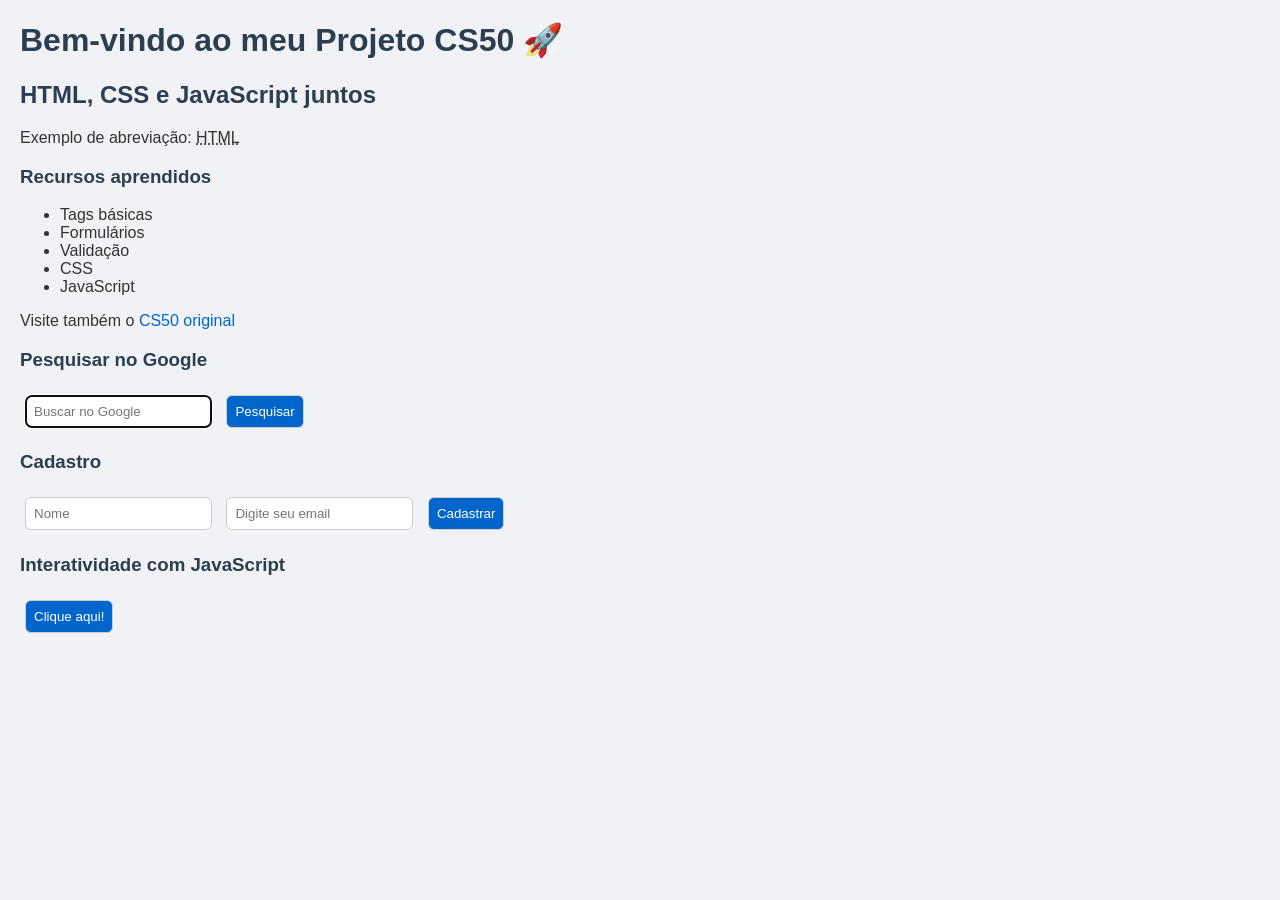
<file: Week 8/index.html>
<!DOCTYPE html>
<html lang="pt-br">
<head>
    <meta charset="UTF-8">
    <meta http-equiv="X-UA-Compatible" content="IE=edge">
    <meta name="viewport" content="width=device-width, initial-scale=1.0">
    <meta name="description" content="Exemplo prático com HTML, CSS e JS - Aula CS50">
    <meta name="keywords" content="cs50, html, css, javascript, aprendizado">
    <meta name="author" content="Raquel Nascimento">

    <title>Projeto CS50</title>
    <link rel="stylesheet" href="css/style.css">
</head>
<body>
    <!-- Cabeçalhos -->
    <h1>Bem-vindo ao meu Projeto CS50 🚀</h1>
    <h2>HTML, CSS e JavaScript juntos</h2>

    <!-- Abreviação -->
    <p>Exemplo de abreviação: <abbr title="Linguagem de Marcação de Hipertexto">HTML</abbr></p>

    <!-- Lista -->
    <h3>Recursos aprendidos</h3>
    <ul>
        <li>Tags básicas</li>
        <li>Formulários</li>
        <li>Validação</li>
        <li>CSS</li>
        <li>JavaScript</li>
    </ul>

    <!-- Link -->
    <p>Visite também o <a href="https://cs50.harvard.edu/x/" target="_blank">CS50 original</a></p>

    <!-- Formulário simples -->
    <h3>Pesquisar no Google</h3>
    <form action="https://www.google.com/search" method="get">
        <input autocomplete="off" autofocus name="q" placeholder="Buscar no Google" type="search">
        <button>Pesquisar</button>
    </form>

    <!-- Validação com regex -->
    <h3>Cadastro</h3>
    <form id="cadastroForm">
        <input type="text" name="nome" placeholder="Nome" required>
        <input name="email" type="email" pattern=".+@.+\..+" placeholder="Digite seu email" required>
        <button type="submit">Cadastrar</button>
    </form>

    <!-- Botão para interatividade JS -->
    <h3>Interatividade com JavaScript</h3>
    <button onclick="mostrarMensagem()">Clique aqui!</button>
    <p id="mensagem"></p>

    <!-- Conexão com JS -->
    <script src="js/script.js"></script>
</body>
</html>
</file>
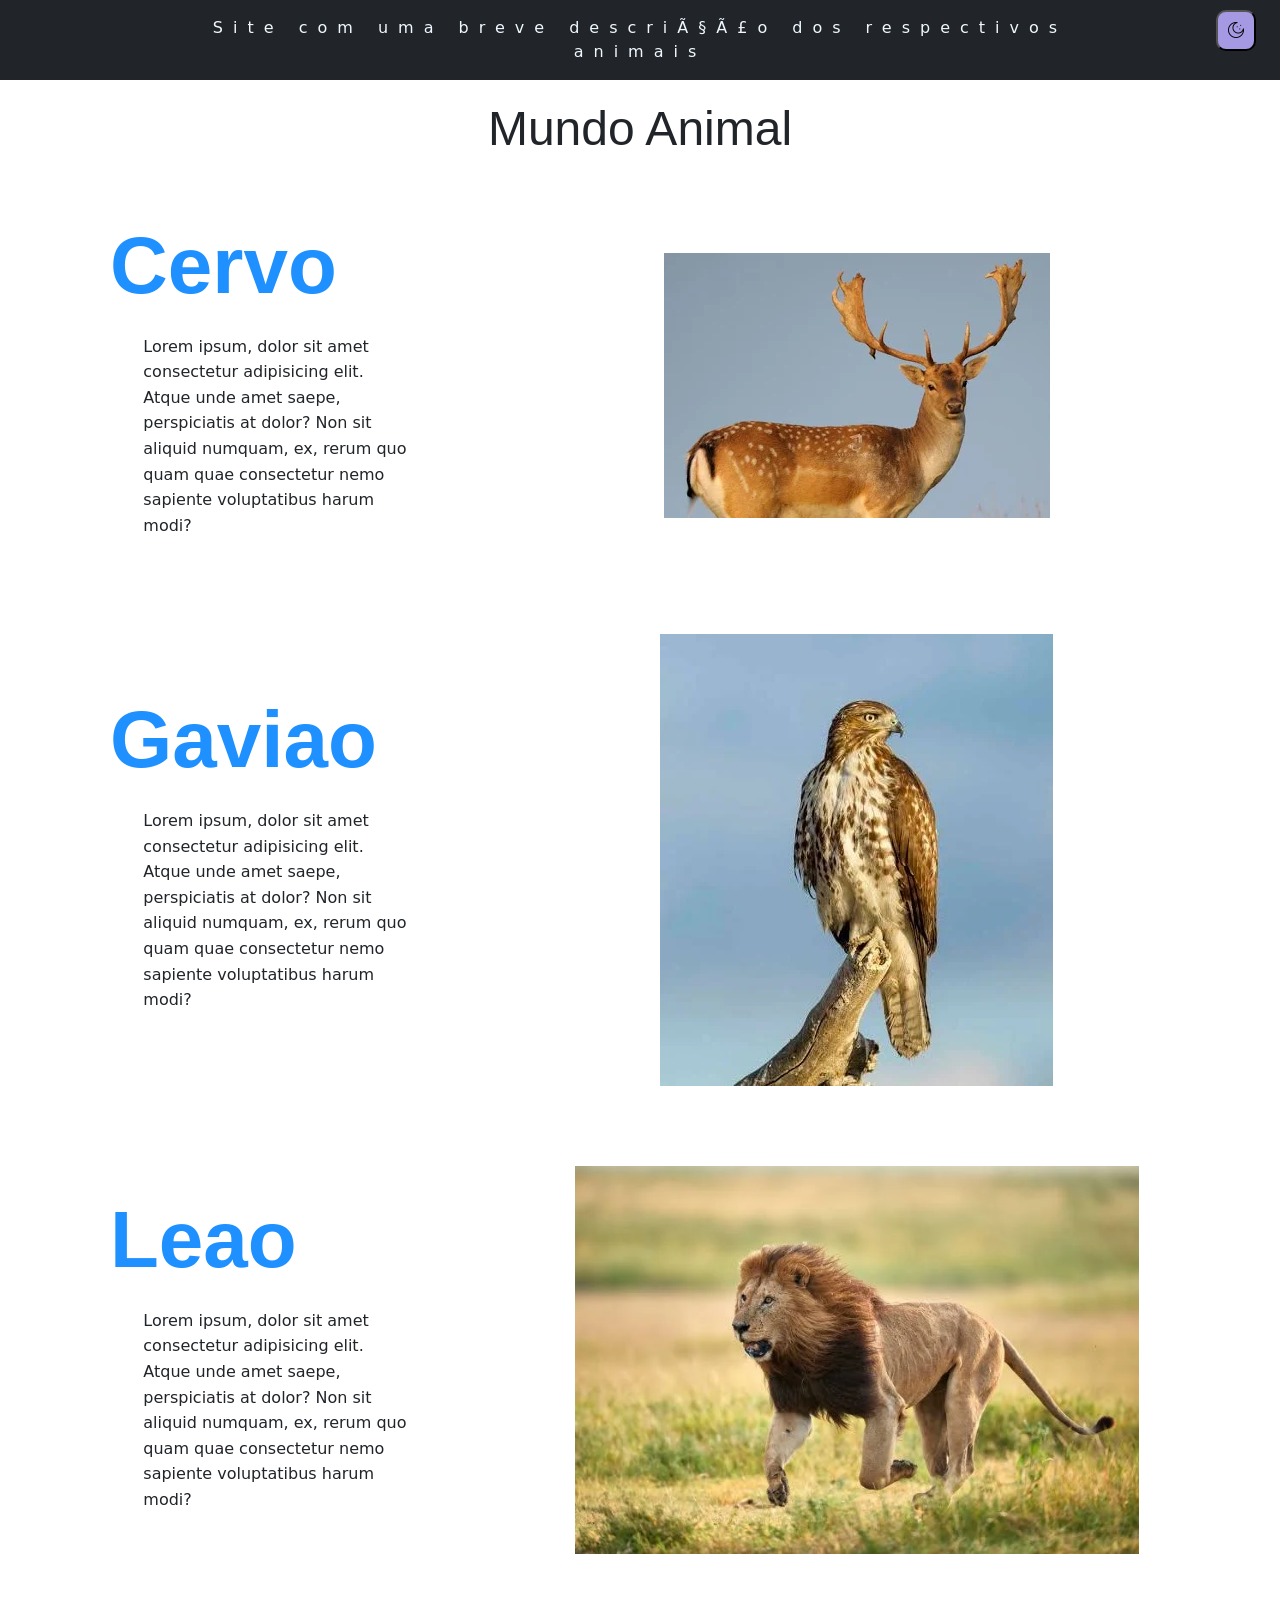
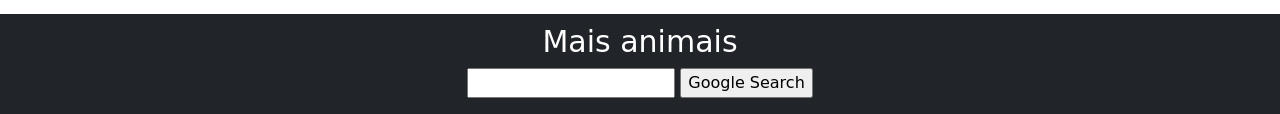
<file: Week 8/homepage/index.html>
<!DOCTYPE html>

<html lang="pt">
    <head>
        <link href="https://cdn.jsdelivr.net/npm/bootstrap@5.3.3/dist/css/bootstrap.min.css" rel="stylesheet" integrity="sha384-QWTKZyjpPEjISv5WaRU9OFeRpok6YctnYmDr5pNlyT2bRjXh0JMhjY6hW+ALEwIH" crossorigin="anonymous">
        <script src="https://cdn.jsdelivr.net/npm/bootstrap@5.3.3/dist/js/bootstrap.bundle.min.js" integrity="sha384-YvpcrYf0tY3lHB60NNkmXc5s9fDVZLESaAA55NDzOxhy9GkcIdslK1eN7N6jIeHz" crossorigin="anonymous"></script>
        <meta name="viewport" content="width=device-width, initial-scale=1">
        <link href="styles.css" rel="stylesheet">
        <title>My Webpage</title>
        <script src="script.js"></script>
    </head>


    <body>
        <button id="lua" onclick="mudarCor('black')">
            <img src="img/moon.png" alt="Descrição da Lua para acessibilidade">
        </button>
        <button id="sol" onclick="mudarCor('white')">
            <img src="img/sun.png" alt="botaoi com um som">
        </button>

        <nav>
            <p style="letter-spacing:10px; color: aliceblue; text-align: center;">Site com uma breve descrição dos respectivos animais</p>
        </nav>

        <header class="header">
            <h1>Mundo Animal</h1>
        </header>

        <section>
            <div class="headline">
                <h2 style="font-size:80px;"><a href="cervo.html">Cervo</a></h2>
                <p>Lorem ipsum, dolor sit amet consectetur adipisicing elit. Atque unde amet saepe, perspiciatis at dolor?
                Non sit aliquid numquam, ex, rerum quo quam quae consectetur nemo sapiente voluptatibus harum modi?</p>
            </div>

            <div class="img-headline">
                <img style="max-width: 90%" src="img\cervo.webp">
            </div>
        </section>

        <section>
            <div class="headline">
                <h2 style="font-size:80px;"><a href="gaviao.html">Gaviao</a></h2>
                <p>Lorem ipsum, dolor sit amet consectetur adipisicing elit. Atque unde amet saepe, perspiciatis at dolor?
                Non sit aliquid numquam, ex, rerum quo quam quae consectetur nemo sapiente voluptatibus harum modi?</p>
            </div>

            <div class="img-headline">
                <img style="max-width: 80%" src="img/gaviao.webp">
            </div>
        </section>

        <section>
            <div class="headline">
                <h2 style="font-size:80px;"><a href="leao.html">Leao</a></h2>
                <p>Lorem ipsum, dolor sit amet consectetur adipisicing elit. Atque unde amet saepe, perspiciatis at dolor?
                Non sit aliquid numquam, ex, rerum quo quam quae consectetur nemo sapiente voluptatibus harum modi?</p>
            </div>

            <div class="img-headline">
                <img style="max-width: 90%" src="img/leao.webp">
            </div>
        </section>

        <footer>
            <h3>Mais animais</h3>
            <form action="https://www.google.com/search" method="get" target="_blank">
                <input name="q" type="search">
                <input type="submit" value="Google Search">
            </form>
        </footer>
    </body>
</html>
</file>
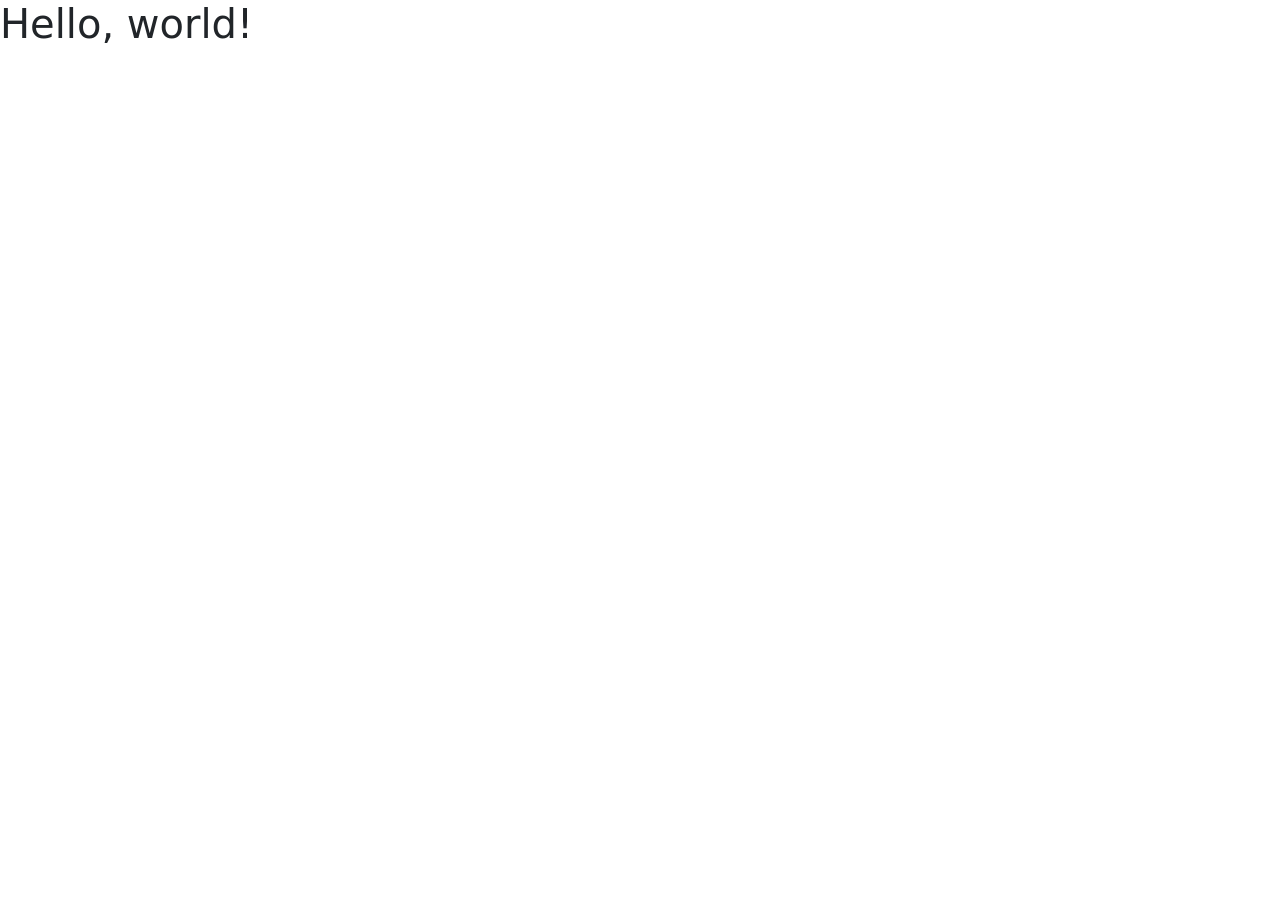
<file: Week 8/homepage/bootstrap/index.html>
<!doctype html>
<html lang="en">
  <head>
    <meta charset="utf-8">
    <meta name="viewport" content="width=device-width, initial-scale=1">
    <title>Bootstrap demo</title>
    <link href="https://cdn.jsdelivr.net/npm/bootstrap@5.3.8/dist/css/bootstrap.min.css" rel="stylesheet" integrity="sha384-sRIl4kxILFvY47J16cr9ZwB07vP4J8+LH7qKQnuqkuIAvNWLzeN8tE5YBujZqJLB" crossorigin="anonymous">
  </head>
  <body>
    <h1>Hello, world!</h1>
    <script src="https://cdn.jsdelivr.net/npm/bootstrap@5.3.8/dist/js/bootstrap.bundle.min.js" integrity="sha384-FKyoEForCGlyvwx9Hj09JcYn3nv7wiPVlz7YYwJrWVcXK/BmnVDxM+D2scQbITxI" crossorigin="anonymous"></script>
  </body>
</html>
</file>
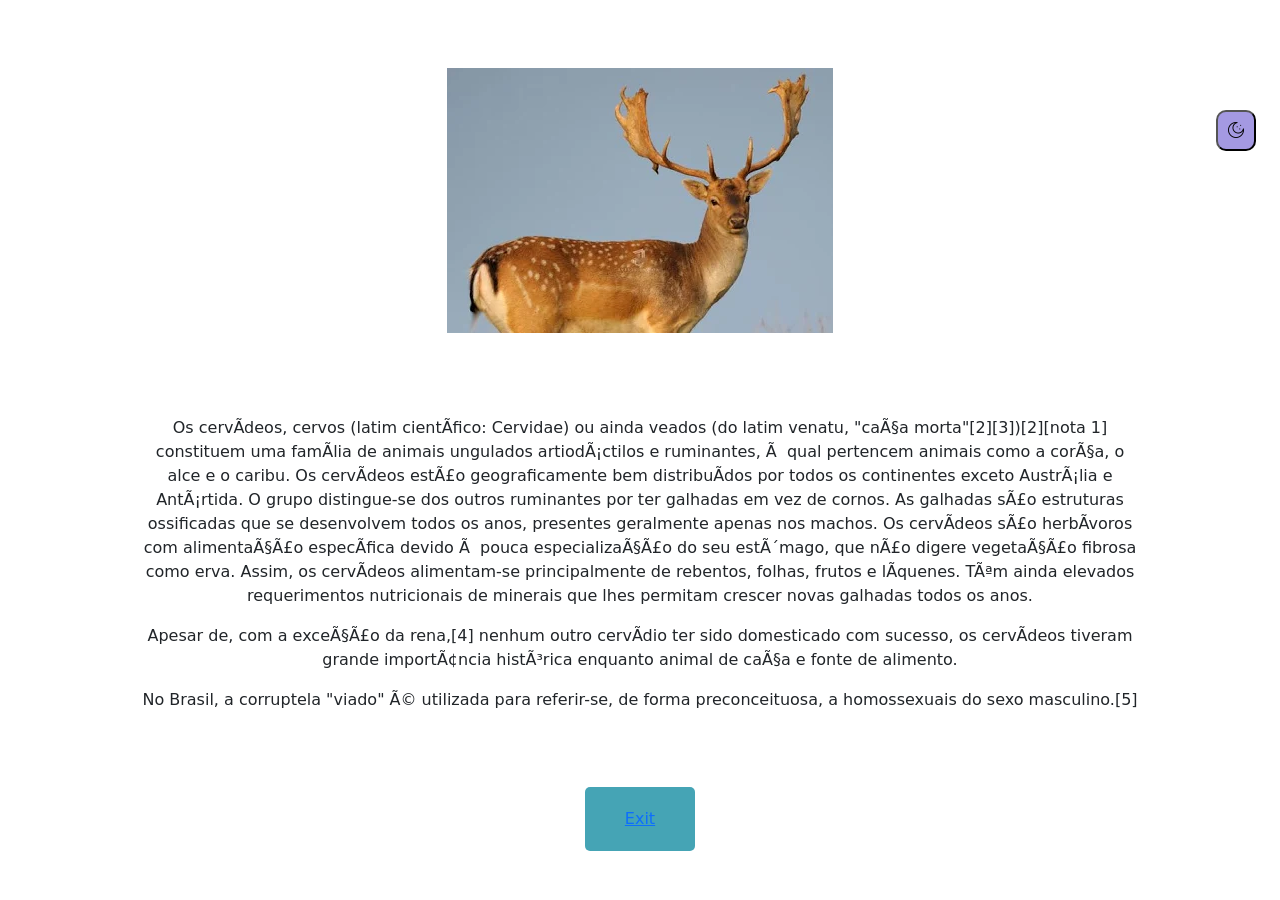
<file: Week 8/homepage/cervo.html>
<!DOCTYPE html>

<html lang="en">
    <head>
        <link href="https://cdn.jsdelivr.net/npm/bootstrap@5.3.3/dist/css/bootstrap.min.css" rel="stylesheet" integrity="sha384-QWTKZyjpPEjISv5WaRU9OFeRpok6YctnYmDr5pNlyT2bRjXh0JMhjY6hW+ALEwIH" crossorigin="anonymous">
        <script src="https://cdn.jsdelivr.net/npm/bootstrap@5.3.3/dist/js/bootstrap.bundle.min.js" integrity="sha384-YvpcrYf0tY3lHB60NNkmXc5s9fDVZLESaAA55NDzOxhy9GkcIdslK1eN7N6jIeHz" crossorigin="anonymous"></script>
        <link href="styles.css" rel="stylesheet">
        <script src="script.js"></script>
        <title>My Webpage</title>
    </head>
    <body>
        <button id="lua" onclick="mudarCor('black')">
            <img src="img/moon.png" alt="Descrição da Lua para acessibilidade">
        </button>
        <button id="sol" onclick="mudarCor('white')">
            <img src="img/sun.png" alt="botaoi com um som">
        </button>
        
        <div class="center">
            <img src="img\cervo.webp">
        </div>

        <div id="texto">
            <p>Os cervídeos, cervos (latim científico: Cervidae) ou ainda veados (do latim venatu, "caça morta"[2][3])[2][nota 1] constituem uma família de animais ungulados artiodáctilos e ruminantes, à qual pertencem animais como a corça, o alce e o caribu. Os cervídeos estão geograficamente bem distribuídos por todos os continentes exceto Austrália e Antártida. O grupo distingue-se dos outros ruminantes por ter galhadas em vez de cornos. As galhadas são estruturas ossificadas que se desenvolvem todos os anos, presentes geralmente apenas nos machos. Os cervídeos são herbívoros com alimentação específica devido à pouca especialização do seu estômago, que não digere vegetação fibrosa como erva. Assim, os cervídeos alimentam-se principalmente de rebentos, folhas, frutos e líquenes. Têm ainda elevados requerimentos nutricionais de minerais que lhes permitam crescer novas galhadas todos os anos.</p>
            <p>Apesar de, com a exceção da rena,[4] nenhum outro cervídio ter sido domesticado com sucesso, os cervídeos tiveram grande importância histórica enquanto animal de caça e fonte de alimento.</p>
            <p>No Brasil, a corruptela "viado" é utilizada para referir-se, de forma preconceituosa, a homossexuais do sexo masculino.[5]</p>
        </div>

        <div class="wrapper">
            <div class="box"><a href="index.html">Exit</a></div>
        </div>
    </body>
</html>
</file>
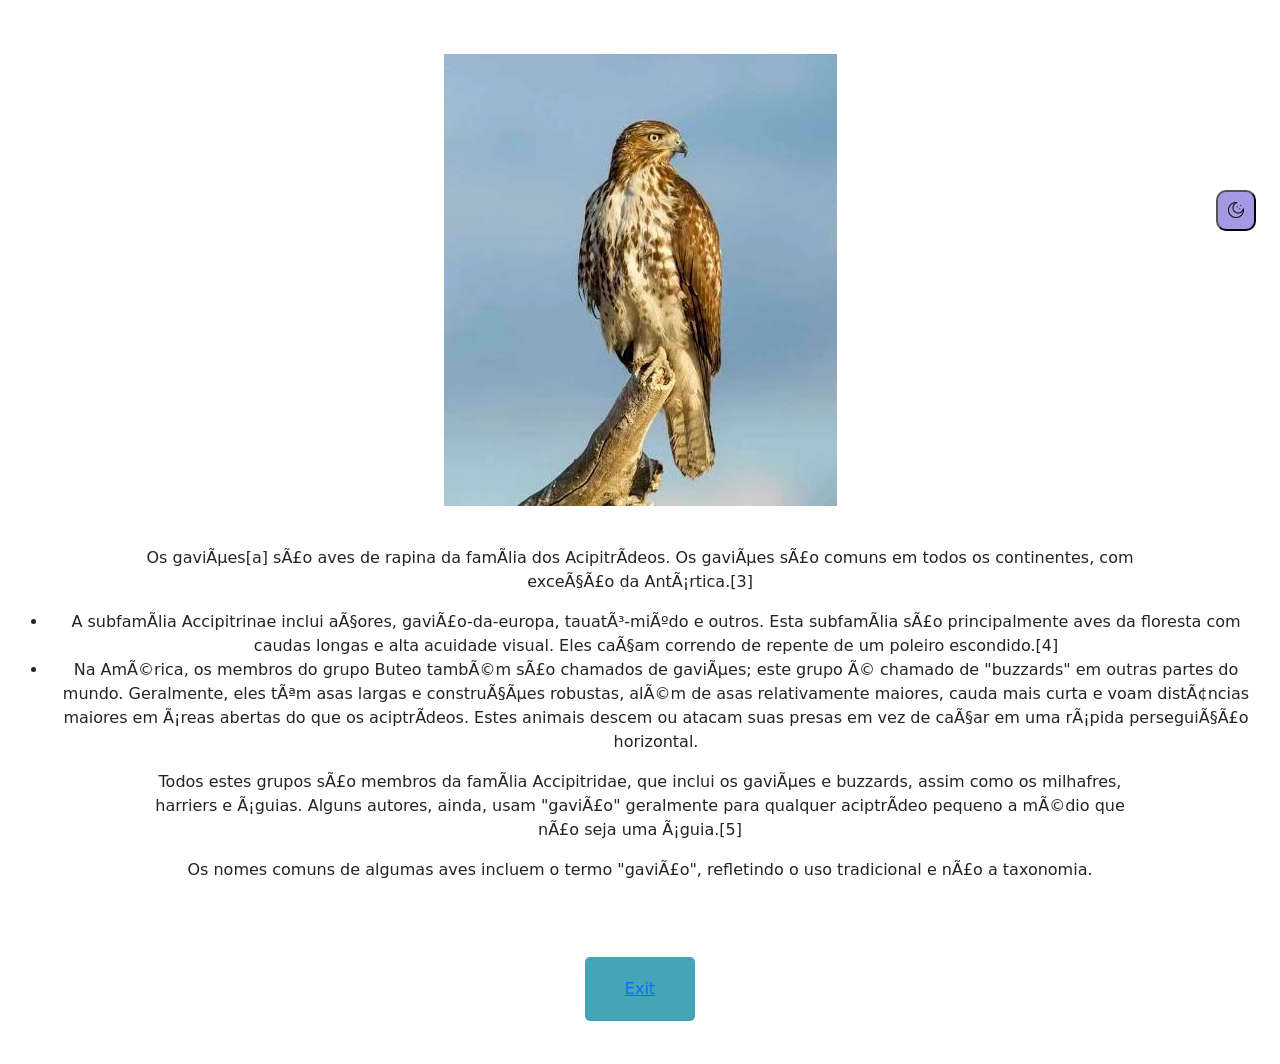
<file: Week 8/homepage/gaviao.html>
<!DOCTYPE html>

<html lang="en">
    <head>
        <link href="https://cdn.jsdelivr.net/npm/bootstrap@5.3.3/dist/css/bootstrap.min.css" rel="stylesheet" integrity="sha384-QWTKZyjpPEjISv5WaRU9OFeRpok6YctnYmDr5pNlyT2bRjXh0JMhjY6hW+ALEwIH" crossorigin="anonymous">
        <script src="https://cdn.jsdelivr.net/npm/bootstrap@5.3.3/dist/js/bootstrap.bundle.min.js" integrity="sha384-YvpcrYf0tY3lHB60NNkmXc5s9fDVZLESaAA55NDzOxhy9GkcIdslK1eN7N6jIeHz" crossorigin="anonymous"></script>
        <link href="styles.css" rel="stylesheet">
        <script src="script.js"></script>
        <title>My Webpage</title>
    </head>
    <body>
        <button id="lua" onclick="mudarCor('black')">
            <img src="img/moon.png" alt="Descrição da Lua para acessibilidade">
        </button>
        <button id="sol" onclick="mudarCor('white')">
            <img src="img/sun.png" alt="botaoi com um som">
        </button>
        
        <div style="margin-top: 180px; margin-bottom: 150px;" class="center">
            <img src="img/gaviao.webp">
        </div>

        <div id="texto">
            <p>Os gaviões[a] são aves de rapina da família dos Acipitrídeos. Os gaviões são comuns em todos os continentes, com exceção da Antártica.[3]</p>
            <ul>
                <li>A subfamília Accipitrinae inclui açores, gavião-da-europa, tauató-miúdo e outros. Esta subfamília são principalmente aves da floresta com caudas longas e alta acuidade visual. Eles caçam correndo de repente de um poleiro escondido.[4]</li>
                <li>Na América, os membros do grupo Buteo também são chamados de gaviões; este grupo é chamado de "buzzards" em outras partes do mundo. Geralmente, eles têm asas largas e construções robustas, além de asas relativamente maiores, cauda mais curta e voam distâncias maiores em áreas abertas do que os aciptrídeos. Estes animais descem ou atacam suas presas em vez de caçar em uma rápida perseguição horizontal.</li>
            </ul>
            <p>Todos estes grupos são membros da família Accipitridae, que inclui os gaviões e buzzards, assim como os milhafres, harriers e águias. Alguns autores, ainda, usam "gavião" geralmente para qualquer aciptrídeo pequeno a médio que não seja uma águia.[5]</p>
            <p>Os nomes comuns de algumas aves incluem o termo "gavião", refletindo o uso tradicional e não a taxonomia.</p>
        </div>

        <div class="wrapper">
            <div class="box"><a href="index.html">Exit</a></div>
        </div>
    </body>
</html>
</file>
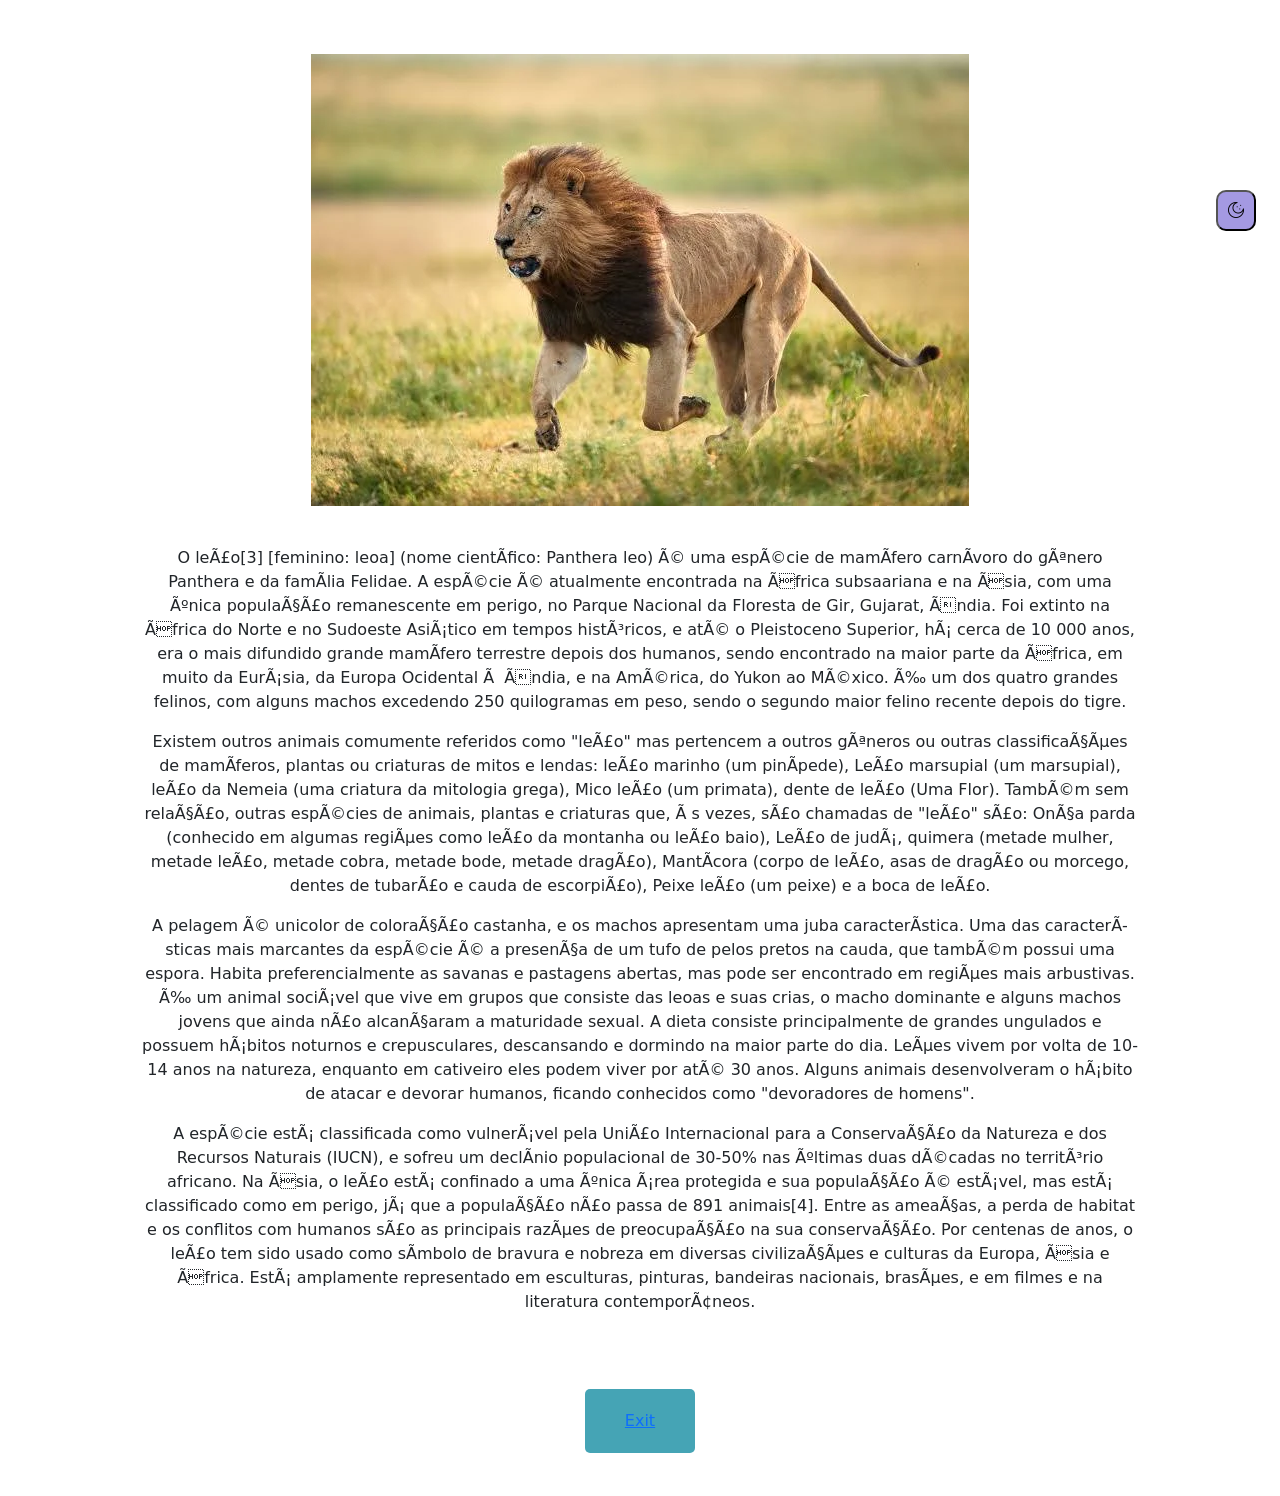
<file: Week 8/homepage/leao.html>
<!DOCTYPE html>

<html lang="en">
    <head>
        <link href="https://cdn.jsdelivr.net/npm/bootstrap@5.3.3/dist/css/bootstrap.min.css" rel="stylesheet" integrity="sha384-QWTKZyjpPEjISv5WaRU9OFeRpok6YctnYmDr5pNlyT2bRjXh0JMhjY6hW+ALEwIH" crossorigin="anonymous">
        <script src="https://cdn.jsdelivr.net/npm/bootstrap@5.3.3/dist/js/bootstrap.bundle.min.js" integrity="sha384-YvpcrYf0tY3lHB60NNkmXc5s9fDVZLESaAA55NDzOxhy9GkcIdslK1eN7N6jIeHz" crossorigin="anonymous"></script>
        <link href="styles.css" rel="stylesheet">
        <script src="script.js"></script>
        <title>My Webpage</title>
    </head>
    <body>
        <button id="lua" onclick="mudarCor('black')">
            <img src="img/moon.png" alt="Descrição da Lua para acessibilidade">
        </button>
        <button id="sol" onclick="mudarCor('white')">
            <img src="img/sun.png" alt="botaoi com um som">
        </button>
        
        <div style="margin-top: 180px; margin-bottom: 150px;" class="center">
            <img src="img/leao.webp">
        </div>

        <div id="texto">
            <p>O leão[3] [feminino: leoa] (nome científico: Panthera leo) é uma espécie de mamífero carnívoro do gênero Panthera e da família Felidae. A espécie é atualmente encontrada na África subsaariana e na Ásia, com uma única população remanescente em perigo, no Parque Nacional da Floresta de Gir, Gujarat, Índia. Foi extinto na África do Norte e no Sudoeste Asiático em tempos históricos, e até o Pleistoceno Superior, há cerca de 10 000 anos, era o mais difundido grande mamífero terrestre depois dos humanos, sendo encontrado na maior parte da África, em muito da Eurásia, da Europa Ocidental à Índia, e na América, do Yukon ao México. É um dos quatro grandes felinos, com alguns machos excedendo 250 quilogramas em peso, sendo o segundo maior felino recente depois do tigre.</p>
            
            <p>Existem outros animais comumente referidos como "leão" mas pertencem a outros gêneros ou outras classificações de mamíferos, plantas ou criaturas de mitos e lendas: leão marinho (um pinípede), Leão marsupial (um marsupial), leão da Nemeia (uma criatura da mitologia grega), Mico leão (um primata), dente de leão (Uma Flor). Também sem relação, outras espécies de animais, plantas e criaturas que, às vezes, são chamadas de "leão" são: Onça parda (conhecido em algumas regiões como leão da montanha ou leão baio), Leão de judá, quimera (metade mulher, metade leão, metade cobra, metade bode, metade dragão), Mantícora (corpo de leão, asas de dragão ou morcego, dentes de tubarão e cauda de escorpião), Peixe leão (um peixe) e a boca de leão.</p>
            
            <p>A pelagem é unicolor de coloração castanha, e os machos apresentam uma juba característica. Uma das características mais marcantes da espécie é a presença de um tufo de pelos pretos na cauda, que também possui uma espora. Habita preferencialmente as savanas e pastagens abertas, mas pode ser encontrado em regiões mais arbustivas. É um animal sociável que vive em grupos que consiste das leoas e suas crias, o macho dominante e alguns machos jovens que ainda não alcançaram a maturidade sexual. A dieta consiste principalmente de grandes ungulados e possuem hábitos noturnos e crepusculares, descansando e dormindo na maior parte do dia. Leões vivem por volta de 10-14 anos na natureza, enquanto em cativeiro eles podem viver por até 30 anos. Alguns animais desenvolveram o hábito de atacar e devorar humanos, ficando conhecidos como "devoradores de homens".</p>
        
            <p>A espécie está classificada como vulnerável pela União Internacional para a Conservação da Natureza e dos Recursos Naturais (IUCN), e sofreu um declínio populacional de 30-50% nas últimas duas décadas no território africano. Na Ásia, o leão está confinado a uma única área protegida e sua população é estável, mas está classificado como em perigo, já que a população não passa de 891 animais[4]. Entre as ameaças, a perda de habitat e os conflitos com humanos são as principais razões de preocupação na sua conservação. Por centenas de anos, o leão tem sido usado como símbolo de bravura e nobreza em diversas civilizações e culturas da Europa, Ásia e África. Está amplamente representado em esculturas, pinturas, bandeiras nacionais, brasões, e em filmes e na literatura contemporâneos.</p>
        </div>

        <div class="wrapper">
            <div class="box"><a href="index.html">Exit</a></div>
        </div>
    </body>
</html>
</file>
<file: Week 8/css/style.css>
/* Estilos gerais */
body {
    font-family: Arial, sans-serif;
    background-color: #f0f2f5;
    margin: 20px;
    color: #333;
}

/* Cabeçalhos */
h1, h2, h3 {
    color: #2c3e50;
}

/* Links */
a {
    color: #0066cc;
    text-decoration: none;
}
a:hover {
    text-decoration: underline;
}

/* Formulários */
form {
    margin: 15px 0;
}
input, button {
    padding: 8px;
    margin: 5px;
    border: 1px solid #ccc;
    border-radius: 6px;
}
button {
    background-color: #0066cc;
    color: white;
    cursor: pointer;
}
button:hover {
    background-color: #004080;
}
</file>
<file: Week 8/homepage/styles.css>
body {
    background-color: #fff;
    color: #212529;
    font-size: 1rem;
    font-weight: 400;
    line-height: 1.5;
    margin: 0;
    text-align: left;
}

p{
    margin-left: 10%;
    margin-right: 10%;
}

#lua{
    margin-top: 10px;
    position: fixed;
    margin-left: 95%;
    background-color: #a499e2;
    padding: 5px 10px 8px 10px;
    border-radius: 10px;
}

#sol{
    display: none;
    margin-top: 10px;
    position: fixed;
    margin-left: 95%;
    background-color: #dde299;
    padding: 5px 10px 8px 10px;
    border-radius: 10px;
}

nav{
    background-color: #212529;
    height:80px;
    padding: 1em;
    width: 100%;
}

h1 {
    font-family: 'Montserrat', sans-serif;
    font-size: 48px;
    text-align: center;
    margin-top: 20px;
}

section {
    display: flex;
    align-items: center;
    gap: 30px;
    max-width: 1100px;
    margin: 40px auto;
    padding: 20px;
}

.img-headline img {
    max-width: 100%;
    height: auto;
}

section h2 {
    font-size: 80px;
    margin: 0 0 20px 0;
    font-family: 'Lobster', sans-serif;
    font-weight: bold;
    color: #180F4A;
}

section h2 a {
    color: #1E90FF;
    text-decoration: none;
}

section p {
    line-height: 1.6;
}

.img-headline {
    margin-left: 70px;
    flex: 300%;
    /* border: 1px solid deeppink; */
    text-align: center;
}

footer{
    background-color: #212529;
    height:100px;
    padding-top: 10px;
    width: 100%;
}

footer h3{
    color: #fff;
    font-size: 30px;
}

#texto{
    margin-top: 20px;
    padding: 1rem;
    text-align: center;
}

.center {
    height: 200px;
    display: flex;
    align-items: center;
    justify-content: center;
    margin-bottom: 100px;
    margin-top: 100px;
}

.wrapper {
  height: 150px;
  display: flex;
  align-items: center;
  justify-content: center;
}

.box {
  background-color: rgb(69 164 181);
  border-radius: 5px;
  padding: 20px;
  padding-left: 40px;
  padding-right: 40px;
  color: white;
}

h3{
    text-align: center;
}

form{
    text-align: center;
}
</file>
